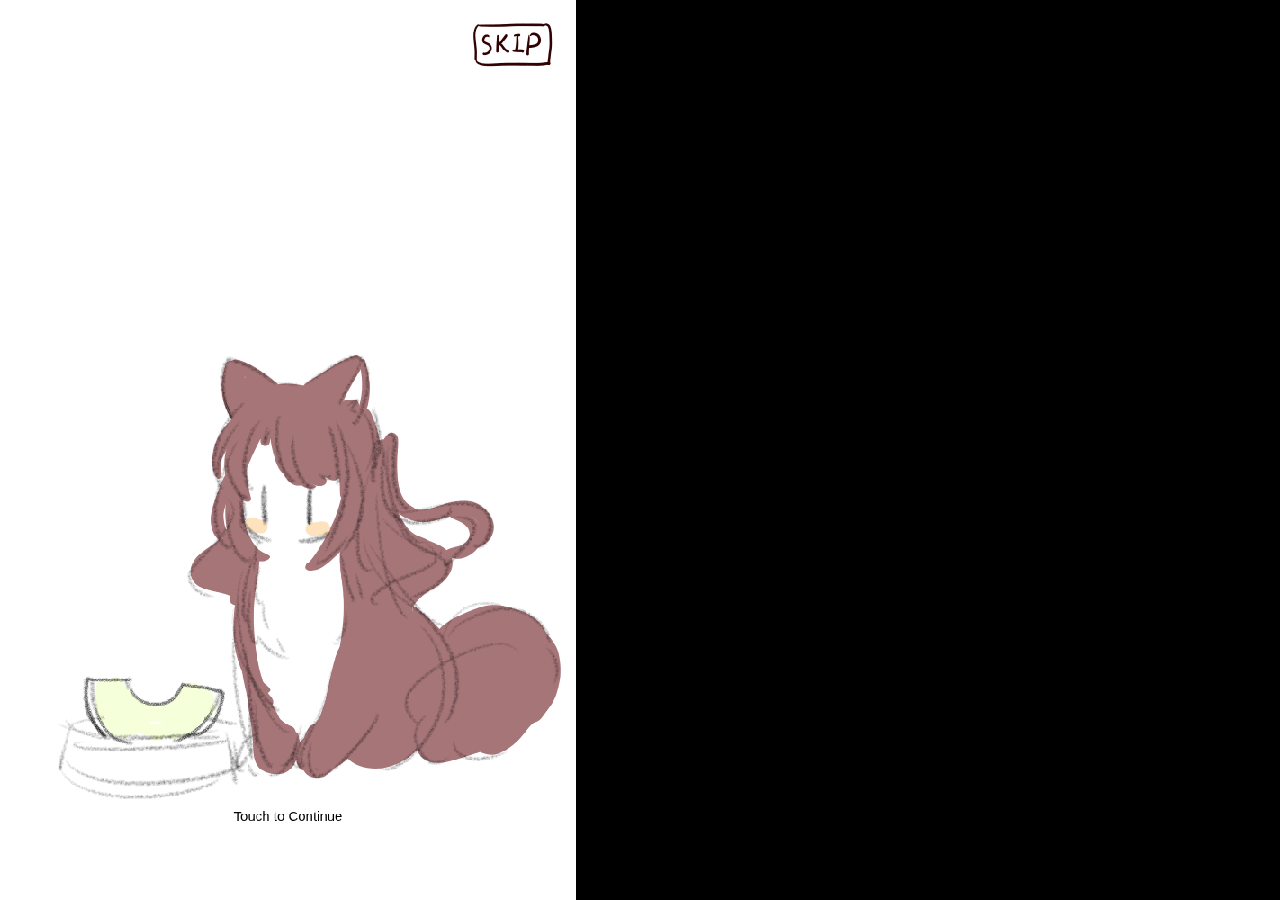
<file: index.html>
<!DOCTYPE html>
<html>
  <head>
    <meta charset="utf-8">
    <title>~ 346 Cat Cafe ~</title>
    <meta name="viewport" content="width=device-width,initial-scale=1.0,maximum-scale=1.0,user-scalable=no">
    <script src="enchant.min.js"></script>


    <script src="test.js"></script>
    <style>
      #enchant-stage {
        position:absolute;
        
        /* left:-moz-calc(50vw - (100vh * 0.32));
        left:-webkit-calc(50vw - (100vh * 0.3));
        left:calc(50vw - (100vh * 0.32));  */
        
        
      }
      body {
        padding: 0;
        margin: 0 ;
      }
    </style>
  </head>
  
  <body style="background: #000;">

  </body>
</html>
</file>
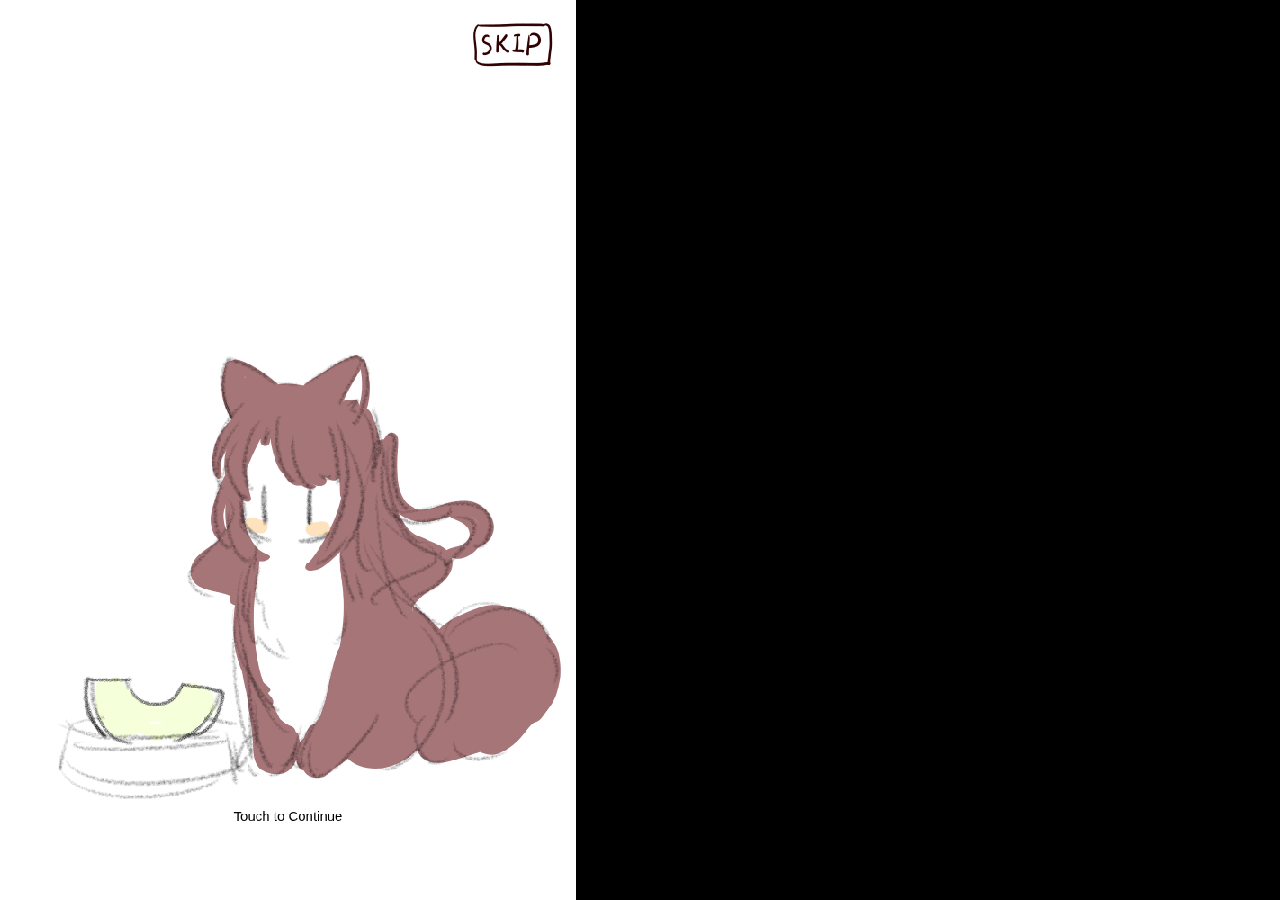
<file: test.html>
<!DOCTYPE html>
<html>
  <head>
    <meta charset="utf-8">
    <title>test</title>
    <meta name="viewport" content="width=device-width,initial-scale=1.0,maximum-scale=1.0,user-scalable=no">
    <script src="enchant.min.js"></script>


    <script src="test.js"></script>
    <style>

      body {
        padding: 0;
        margin: 0;
      }
    </style>
  </head>
  
  <body style="background: #000;">

  </body>
</html>
</file>
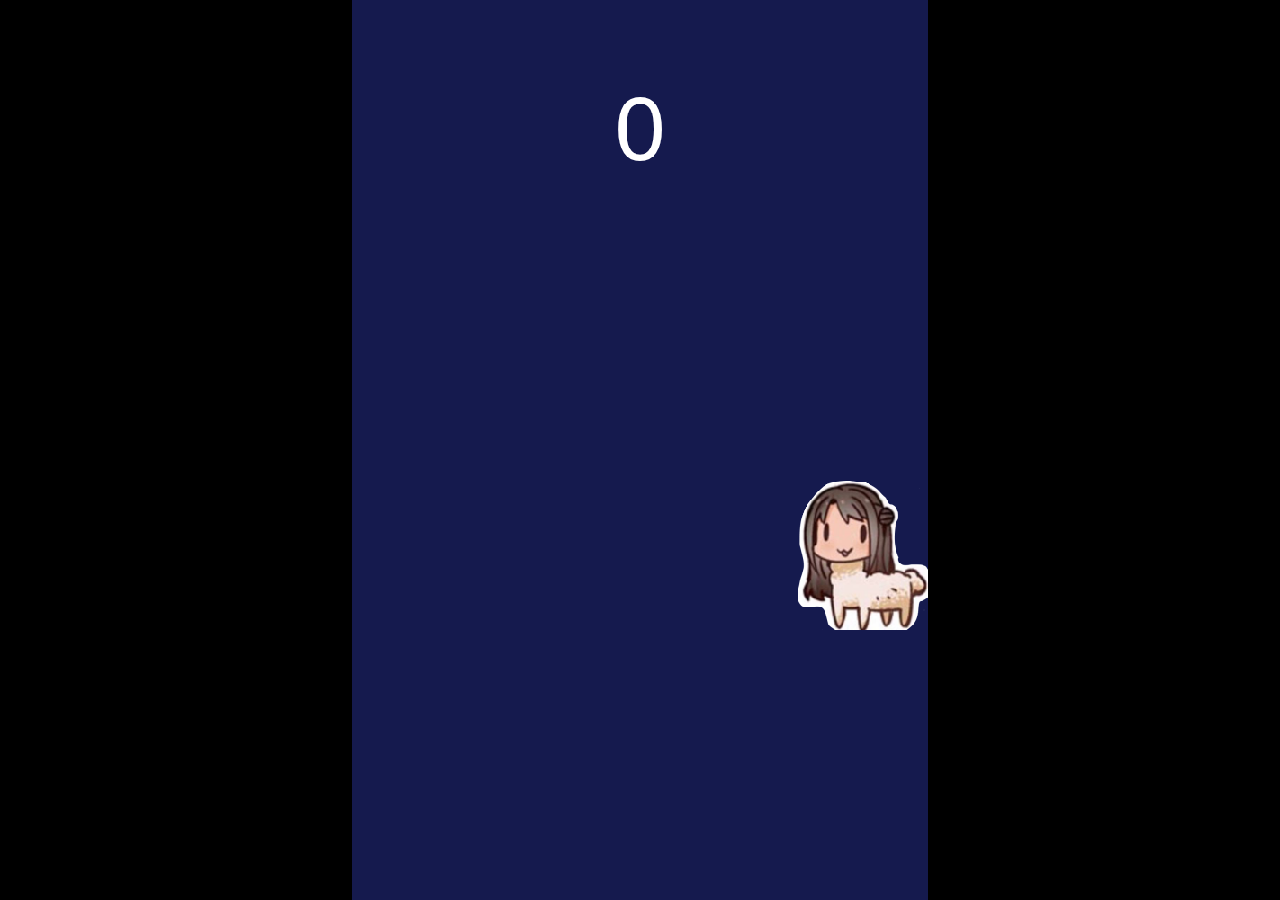
<file: uzpk.html>
<!DOCTYPE html>
<html>
  <head>
    <meta charset="utf-8">
    <title>~ UZUPAKA ~</title>
    <meta name="viewport" content="width=device-width,initial-scale=1.0,maximum-scale=1.0,user-scalable=no">
    <script src="enchant.min.js"></script>


    <script src="count_pk.js"></script>
    <style>
      body {
        padding: 0;
        margin: 0 ;
      }
    </style>
  </head>
  
  <body style="background: #000;">

  </body>
</html>
</file>
